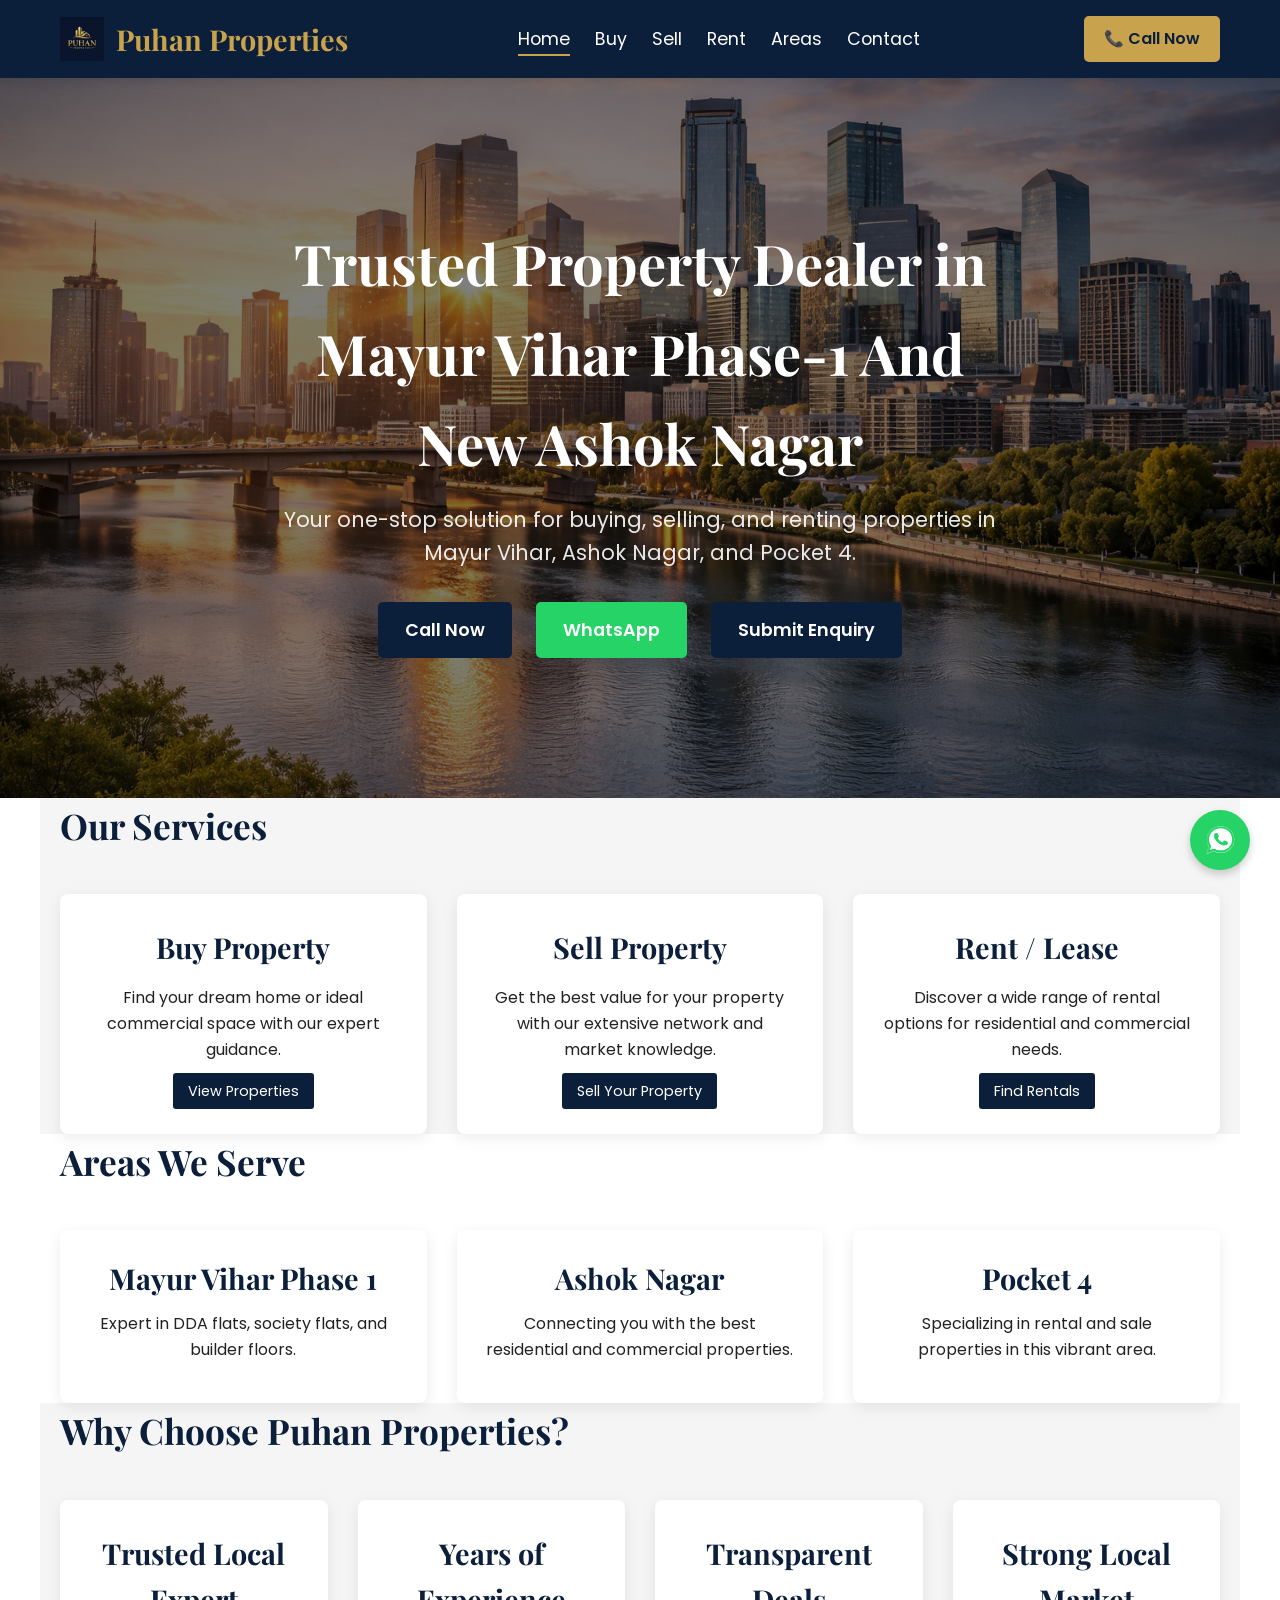
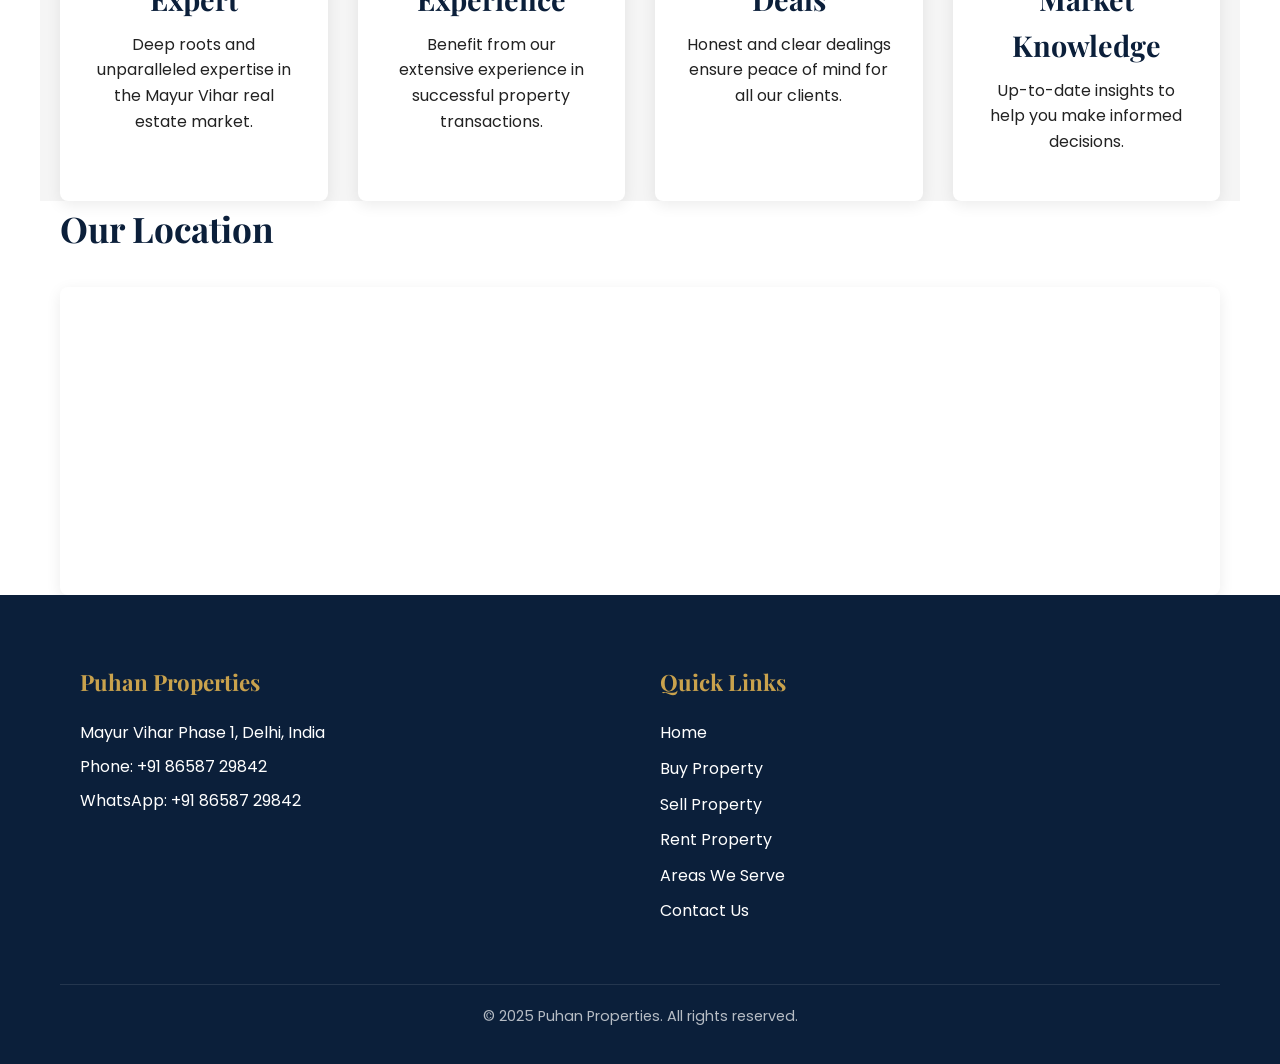
<file: index.html>
<!DOCTYPE html>
<html lang="en">
<head>
    <meta charset="UTF-8">
    <meta name="viewport" content="width=device-width, initial-scale=1.0">
    <title>Puhan Properties | Trusted Property Dealer in Mayur Vihar Phase 1</title>
    <meta name="description" content="Puhan Properties - Trusted property dealer in Mayur Vihar Phase 1, Delhi. Buy, sell, or rent flats and properties in Mayur Vihar, Ashok Nagar, and Pocket 4.">
    <meta name="keywords" content="property dealer in Mayur Vihar Phase 1, real estate broker Mayur Vihar, flats for sale in Mayur Vihar, flats for rent in Mayur Vihar, property dealer in New Ashok nagar, flats for sale in new ashok nagar, flats for rent in new ashok nagar">
    <link rel="stylesheet" href="css/style.css">
    <link href="https://fonts.googleapis.com/css2?family=Playfair+Display:wght@400;700&family=Poppins:wght@300;400;600&display=swap" rel="stylesheet">
</head>
<body>
    <header>
        <div class="container">
            <div class="logo">
                <img src="images/logo.png" alt="Puhan Properties logo" class="site-logo">
                Puhan Properties
            </div>
            <nav>
                <ul>
                    <li><a href="index.html">Home</a></li>
                    <li><a href="buy.html">Buy</a></li>
                    <li><a href="sell.html">Sell</a></li>
                    <li><a href="rent.html">Rent</a></li>
                    <li><a href="areas.html">Areas</a></li>
                    <li><a href="contact.html">Contact</a></li>
                </ul>
            </nav>
            <a href="tel:+918658729842" class="call-button">📞 Call Now</a>
        </div>
    </header>

    <main>
        <section id="hero">
            <div class="hero-content">
                <h1>Trusted Property Dealer in Mayur Vihar Phase-1 And New Ashok Nagar</h1>
                <p>Your one-stop solution for buying, selling, and renting properties in Mayur Vihar, Ashok Nagar, and Pocket 4.</p>
                <div class="hero-cta">
                    <a href="tel:+918658729842" class="btn primary">Call Now</a>
                    <a href="https://wa.me/918658729842?text=Hello%20Puhan%20Properties%2C%20I%20would%20like%20to%20enquire%20about%20a%20property." target="_blank" class="btn whatsapp">WhatsApp</a>
                    <a href="contact.html" class="btn primary">Submit Enquiry</a>
                </div>
            </div>
        </section>

        <section id="services" class="container">
            <h2>Our Services</h2>
            <div class="service-cards">
                <div class="card">
                    <h3>Buy Property</h3>
                    <p>Find your dream home or ideal commercial space with our expert guidance.</p>
                    <a href="buy.html" class="btn-small">View Properties</a>
                </div>
                <div class="card">
                    <h3>Sell Property</h3>
                    <p>Get the best value for your property with our extensive network and market knowledge.</p>
                    <a href="sell.html" class="btn-small">Sell Your Property</a>
                </div>
                <div class="card">
                    <h3>Rent / Lease</h3>
                    <p>Discover a wide range of rental options for residential and commercial needs.</p>
                    <a href="rent.html" class="btn-small">Find Rentals</a>
                </div>
            </div>
        </section>

        <section id="areas-served" class="container">
            <h2>Areas We Serve</h2>
            <div class="area-cards">
                <div class="card">
                    <h3>Mayur Vihar Phase 1</h3>
                    <p>Expert in DDA flats, society flats, and builder floors.</p>
                </div>
                <div class="card">
                    <h3>Ashok Nagar</h3>
                    <p>Connecting you with the best residential and commercial properties.</p>
                </div>
                <div class="card">
                    <h3>Pocket 4</h3>
                    <p>Specializing in rental and sale properties in this vibrant area.</p>
                </div>
            </div>
        </section>

        <section id="why-choose-us" class="container">
            <h2>Why Choose Puhan Properties?</h2>
            <div class="features-grid">
                <div class="feature-item">
                    <h3>Trusted Local Expert</h3>
                    <p>Deep roots and unparalleled expertise in the Mayur Vihar real estate market.</p>
                </div>
                <div class="feature-item">
                    <h3>Years of Experience</h3>
                    <p>Benefit from our extensive experience in successful property transactions.</p>
                </div>
                <div class="feature-item">
                    <h3>Transparent Deals</h3>
                    <p>Honest and clear dealings ensure peace of mind for all our clients.</p>
                </div>
                <div class="feature-item">
                    <h3>Strong Local Market Knowledge</h3>
                    <p>Up-to-date insights to help you make informed decisions.</p>
                </div>
            </div>
        </section>

        <section id="contact-map" class="container">
            <h2>Our Location</h2>
            <div class="map-container">
                <iframe src="https://www.google.com/maps/embed?pb=!1m18!1m12!1m3!1d3502.585721734994!2d77.291771914948!3d28.61280058242491!2m3!1f0!2f0!3f0!3m2!1i1024!2i768!4f13.1!3m3!1m2!1s0x390ce516e8e811c7%3A0x89e08b1a37c4d528!2sMayur%20Vihar%20Phase%201%2C%20New%20Delhi%2C%20Delhi!5e0!3m2!1sen!2sin!4v1678987654321!5m2!1sen!2sin" width="100%" height="450" style="border:0;" allowfullscreen="" loading="lazy"></iframe>
            </div>
        </section>
    </main>

    <footer>
        <div class="container">
            <div class="footer-content">
                <div class="footer-contact">
                    <h3>Puhan Properties</h3>
                    <p>Mayur Vihar Phase 1, Delhi, India</p>
                    <p>Phone: <a href="tel:+918658729842">+91 86587 29842</a></p>
                    <p>WhatsApp: <a href="https://wa.me/918658729842?text=Hello%20Puhan%20Properties%2C%20I%20would%20like%20to%20enquire%20about%20a%20property." target="_blank">+91 86587 29842</a></p>
                </div>
                <div class="footer-nav">
                    <h3>Quick Links</h3>
                    <ul>
                        <li><a href="index.html">Home</a></li>
                        <li><a href="buy.html">Buy Property</a></li>
                        <li><a href="sell.html">Sell Property</a></li>
                        <li><a href="rent.html">Rent Property</a></li>
                        <li><a href="areas.html">Areas We Serve</a></li>
                        <li><a href="contact.html">Contact Us</a></li>
                    </ul>
                </div>
            </div>
            <div class="footer-bottom">
                <p>&copy; 2025 Puhan Properties. All rights reserved.</p>
            </div>
        </div>
    </footer>

    <a href="https://wa.me/918658729842?text=Hello%20Puhan%20Properties%2C%20I%20would%20like%20to%20enquire%20about%20a%20property." class="whatsapp-float" target="_blank">
        <img src="images/whatsapp-icon.png" alt="WhatsApp">
    </a>

    <script src="js/main.js"></script>
</body>
</html>
</file>
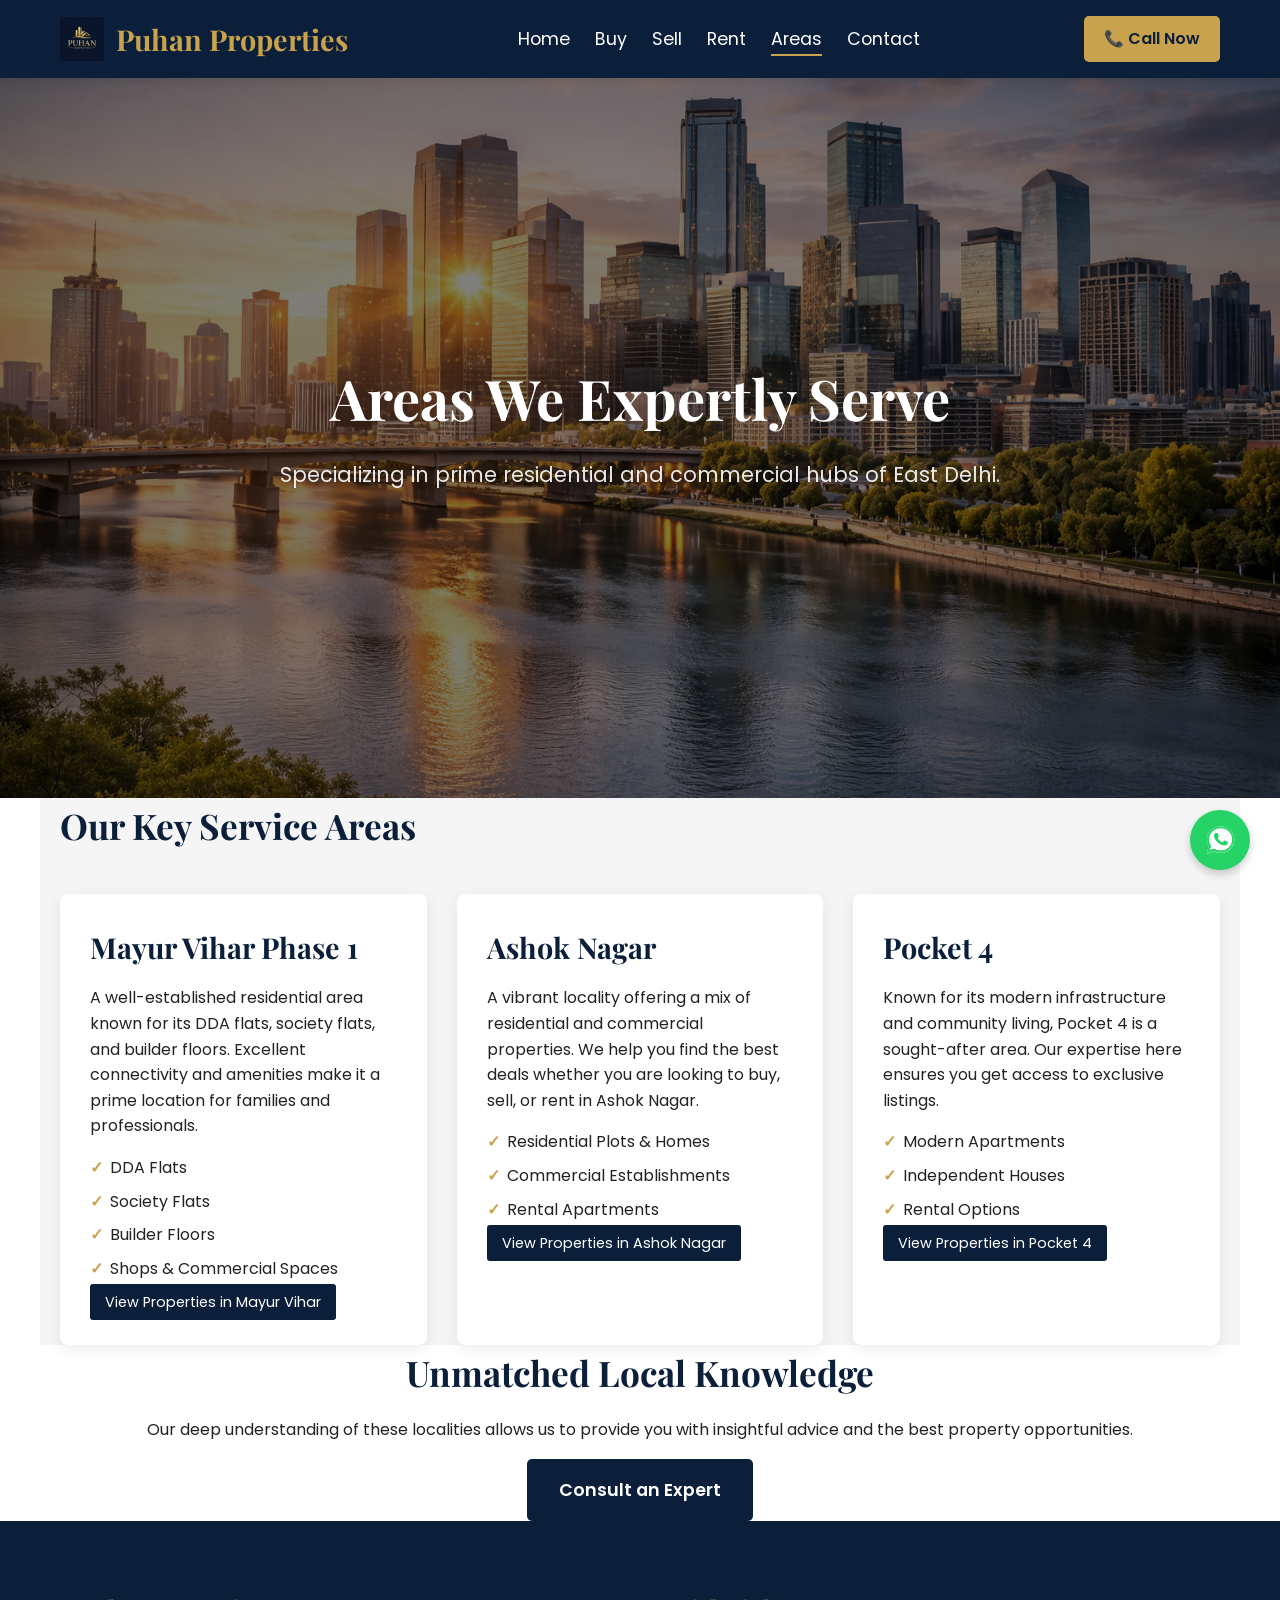
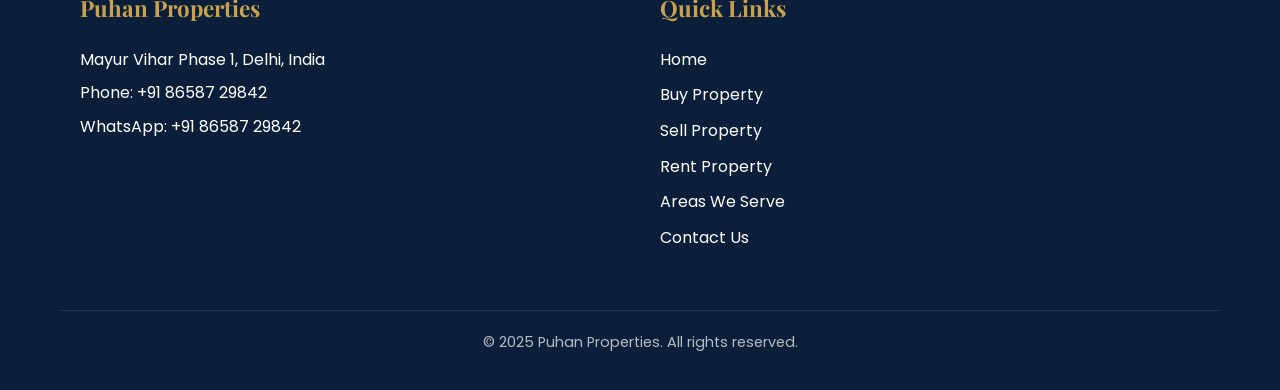
<file: areas.html>
<!DOCTYPE html>
<html lang="en">
<head>
    <meta charset="UTF-8">
    <meta name="viewport" content="width=device-width, initial-scale=1.0">
    <title>Areas We Serve | Puhan Properties</title>
    <meta name="description" content="Puhan Properties specializes in real estate services in Mayur Vihar Phase 1, Ashok Nagar, and Pocket 4, Delhi. Learn more about our expertise in these areas.">
    <meta name="keywords" content="property dealer Mayur Vihar Phase 1, real estate Ashok Nagar, property broker Pocket 4, flats in Mayur Vihar, DDA flats Mayur Vihar, society flats Mayur Vihar, builder floors Mayur Vihar">
    <link rel="stylesheet" href="css/style.css">
    <link href="https://fonts.googleapis.com/css2?family=Playfair+Display:wght@400;700&family=Poppins:wght@300;400;600&display=swap" rel="stylesheet">
</head>
<body>
    <header>
        <div class="container">
            <div class="logo">
                <img src="images/logo.png" alt="Puhan Properties logo" class="site-logo">
                Puhan Properties
            </div>
            <nav>
                <ul>
                    <li><a href="index.html">Home</a></li>
                    <li><a href="buy.html">Buy</a></li>
                    <li><a href="sell.html">Sell</a></li>
                    <li><a href="rent.html">Rent</a></li>
                    <li><a href="areas.html">Areas</a></li>
                    <li><a href="contact.html">Contact</a></li>
                </ul>
            </nav>
            <a href="tel:+918658729842" class="call-button">📞 Call Now</a>
        </div>
    </header>

    <main>
        <section id="page-hero" class="areas-hero">
            <div class="page-hero-content">
                <h1>Areas We Expertly Serve</h1>
                <p>Specializing in prime residential and commercial hubs of East Delhi.</p>
            </div>
        </section>

        <section id="served-locations" class="container">
            <h2>Our Key Service Areas</h2>
            <div class="area-details-grid">
                <div class="area-card">
                    <h3>Mayur Vihar Phase 1</h3>
                    <p>A well-established residential area known for its DDA flats, society flats, and builder floors. Excellent connectivity and amenities make it a prime location for families and professionals.</p>
                    <ul>
                        <li>DDA Flats</li>
                        <li>Society Flats</li>
                        <li>Builder Floors</li>
                        <li>Shops & Commercial Spaces</li>
                    </ul>
                    <a href="buy.html" class="btn-small">View Properties in Mayur Vihar</a>
                </div>
                <div class="area-card">
                    <h3>Ashok Nagar</h3>
                    <p>A vibrant locality offering a mix of residential and commercial properties. We help you find the best deals whether you are looking to buy, sell, or rent in Ashok Nagar.</p>
                    <ul>
                        <li>Residential Plots & Homes</li>
                        <li>Commercial Establishments</li>
                        <li>Rental Apartments</li>
                    </ul>
                    <a href="buy.html" class="btn-small">View Properties in Ashok Nagar</a>
                </div>
                <div class="area-card">
                    <h3>Pocket 4</h3>
                    <p>Known for its modern infrastructure and community living, Pocket 4 is a sought-after area. Our expertise here ensures you get access to exclusive listings.</p>
                    <ul>
                        <li>Modern Apartments</li>
                        <li>Independent Houses</li>
                        <li>Rental Options</li>
                    </ul>
                    <a href="buy.html" class="btn-small">View Properties in Pocket 4</a>
                </div>
            </div>
        </section>

        <section id="local-expertise" class="container text-center">
            <h2>Unmatched Local Knowledge</h2>
            <p>Our deep understanding of these localities allows us to provide you with insightful advice and the best property opportunities.</p>
            <a href="contact.html" class="btn primary large">Consult an Expert</a>
        </section>
    </main>

    <footer>
        <div class="container">
            <div class="footer-content">
                <div class="footer-contact">
                    <h3>Puhan Properties</h3>
                    <p>Mayur Vihar Phase 1, Delhi, India</p>
                    <p>Phone: <a href="tel:+918658729842">+91 86587 29842</a></p>
                    <p>WhatsApp: <a href="https://wa.me/918658729842?text=Hello%20Puhan%20Properties%2C%20I%20would%20like%20to%20enquire%20about%20a%20property." target="_blank">+91 86587 29842</a></p>
                </div>
                <div class="footer-nav">
                    <h3>Quick Links</h3>
                    <ul>
                        <li><a href="index.html">Home</a></li>
                        <li><a href="buy.html">Buy Property</a></li>
                        <li><a href="sell.html">Sell Property</a></li>
                        <li><a href="rent.html">Rent Property</a></li>
                        <li><a href="areas.html">Areas We Serve</a></li>
                        <li><a href="contact.html">Contact Us</a></li>
                    </ul>
                </div>
            </div>
            <div class="footer-bottom">
                <p>&copy; 2025 Puhan Properties. All rights reserved.</p>
            </div>
        </div>
    </footer>

    <a href="https://wa.me/918658729842?text=Hello%20Puhan%20Properties%2C%20I%20would%20like%20to%20enquire%20about%20a%20property." class="whatsapp-float" target="_blank">
        <img src="images/whatsapp-icon.png" alt="WhatsApp">
    </a>

    <script src="js/main.js"></script>
</body>
</html>
</file>
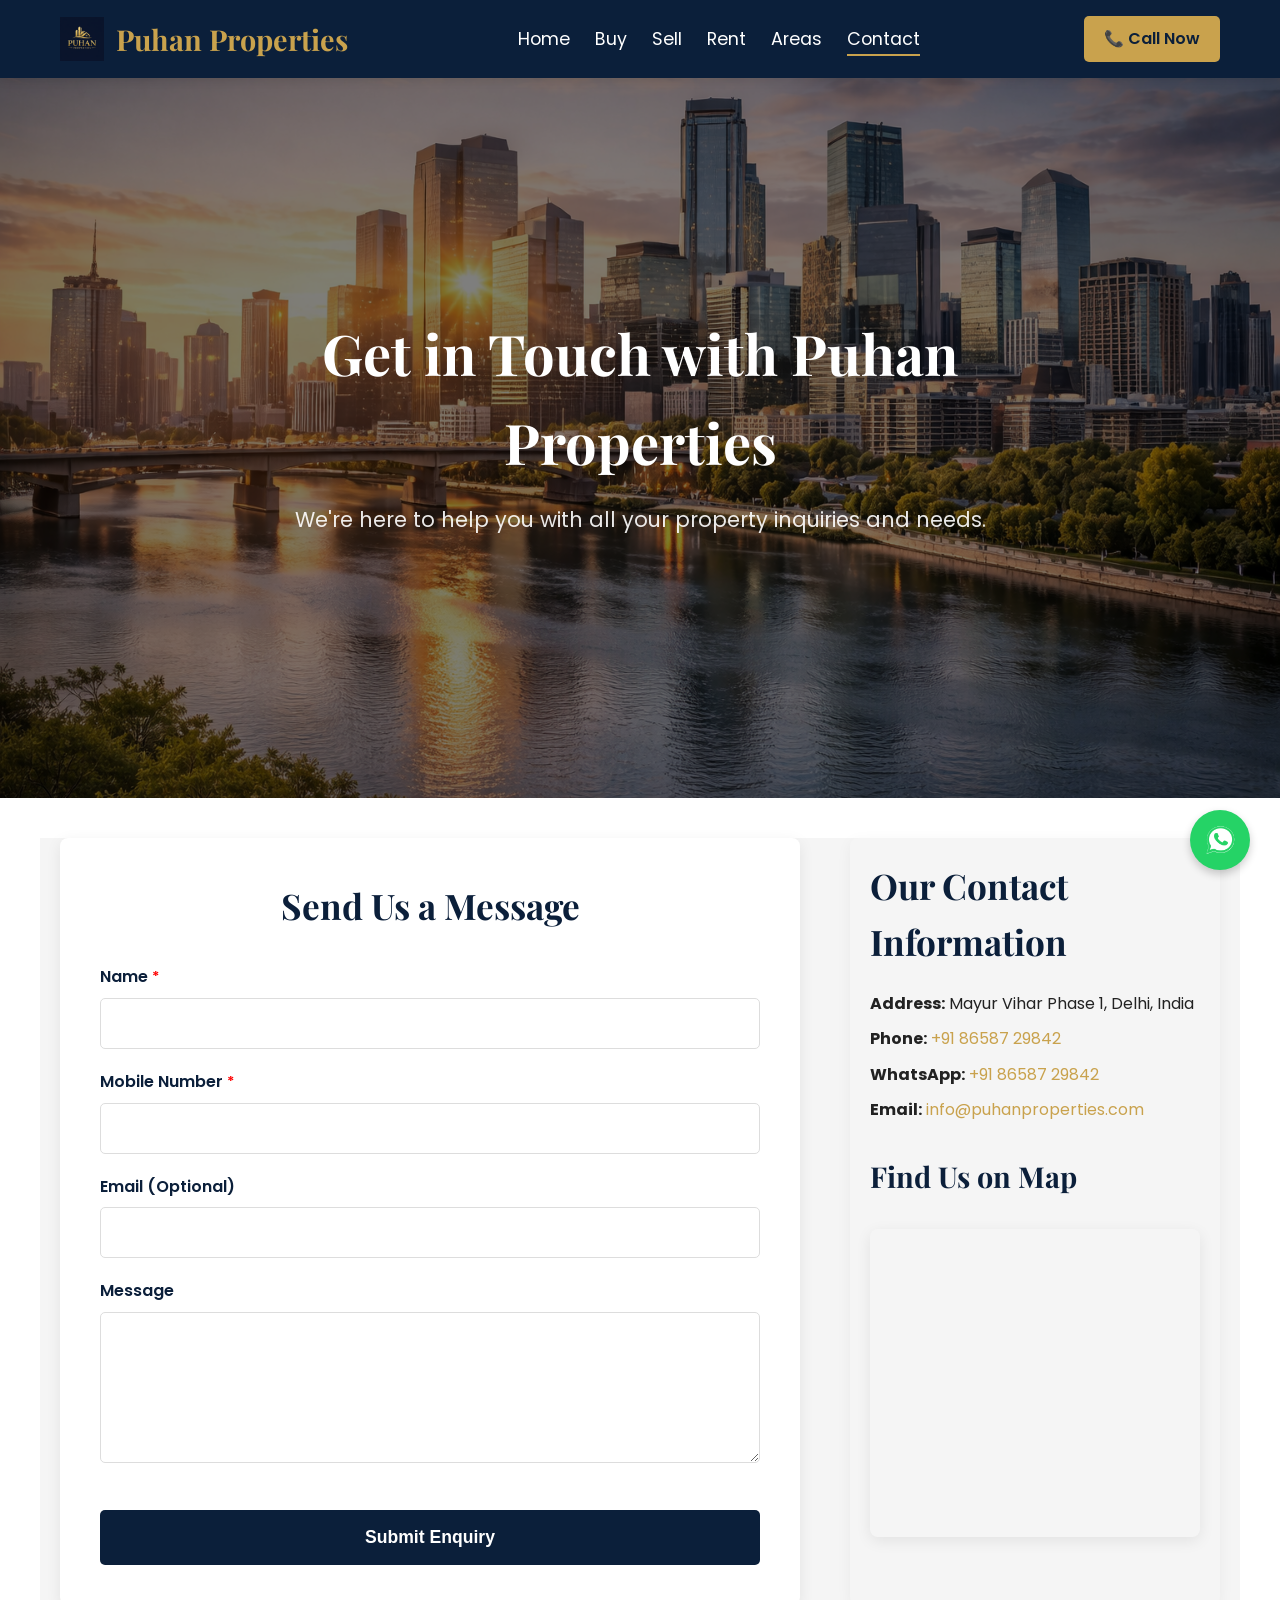
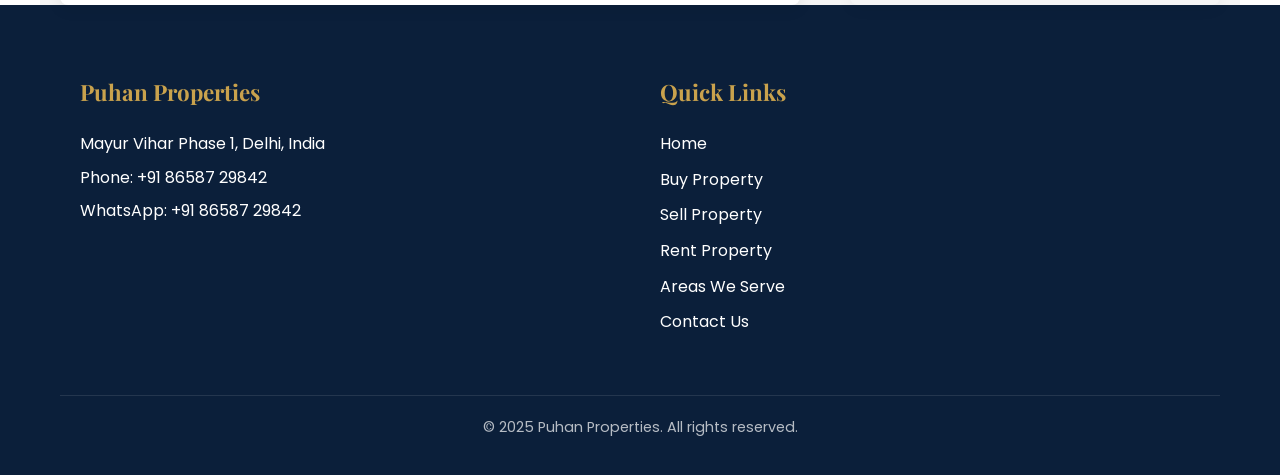
<file: contact.html>
<!DOCTYPE html>
<html lang="en">
<head>
    <meta charset="UTF-8">
    <meta name="viewport" content="width=device-width, initial-scale=1.0">
    <title>Contact Us | Puhan Properties</title>
    <meta name="description" content="Contact Puhan Properties for all your real estate needs. Get in touch to buy, sell, or rent properties in Mayur Vihar Phase 1, Ashok Nagar, and Pocket 4, Delhi.">
    <meta name="keywords" content="contact property dealer Mayur Vihar, real estate agent Delhi, Puhan Properties contact, property inquiry, buy flat Delhi, sell house Delhi, rent property Delhi">
    <link rel="stylesheet" href="css/style.css">
    <link href="https://fonts.googleapis.com/css2?family=Playfair+Display:wght@400;700&family=Poppins:wght@300;400;600&display=swap" rel="stylesheet">
</head>
<body>
    <header>
        <div class="container">
            <div class="logo">
                <img src="images/logo.png" alt="Puhan Properties logo" class="site-logo">
                Puhan Properties
            </div>
            <nav>
                <ul>
                    <li><a href="index.html">Home</a></li>
                    <li><a href="buy.html">Buy</a></li>
                    <li><a href="sell.html">Sell</a></li>
                    <li><a href="rent.html">Rent</a></li>
                    <li><a href="areas.html">Areas</a></li>
                    <li><a href="contact.html">Contact</a></li>
                </ul>
            </nav>
            <a href="tel:+918658729842" class="call-button">📞 Call Now</a>
        </div>
    </header>

    <main>
        <section id="page-hero" class="contact-hero">
            <div class="page-hero-content">
                <h1>Get in Touch with Puhan Properties</h1>
                <p>We're here to help you with all your property inquiries and needs.</p>
            </div>
        </section>

        <section id="contact-details" class="container">
            <div class="contact-grid">
                <div class="contact-form-container">
                    <h2>Send Us a Message</h2>
                    <form id="contactForm">
                        <div class="form-group">
                            <label for="name">Name <span class="required">*</span></label>
                            <input type="text" id="name" name="name" required>
                        </div>
                        <div class="form-group">
                            <label for="mobile">Mobile Number <span class="required">*</span></label>
                            <input type="tel" id="mobile" name="mobile" required>
                        </div>
                        <div class="form-group">
                            <label for="email">Email (Optional)</label>
                            <input type="email" id="email" name="email">
                        </div>
                        <div class="form-group">
                            <label for="message">Message</label>
                            <textarea id="message" name="message" rows="5"></textarea>
                        </div>
                        <button type="submit" class="btn primary">Submit Enquiry</button>
                    </form>
                    <p id="formMessage" class="hidden"></p>
                </div>
                <div class="contact-info">
                    <h2>Our Contact Information</h2>
                    <p><strong>Address:</strong> Mayur Vihar Phase 1, Delhi, India</p>
                    <p><strong>Phone:</strong> <a href="tel:+918658729842">+91 86587 29842</a></p>
                    <p><strong>WhatsApp:</strong> <a href="https://wa.me/918658729842?text=Hello%20Puhan%20Properties%2C%20I%20would%20like%20to%20enquire%20about%20a%20property." target="_blank">+91 86587 29842</a></p>
                    <p><strong>Email:</strong> <a href="mailto:info@puhanproperties.com">info@puhanproperties.com</a></p>
                    
                    <h3 style="margin-top: 30px;">Find Us on Map</h3>
                    <div class="map-container">
                        <iframe src="https://www.google.com/maps/embed?pb=!1m18!1m12!1m3!1d3502.585721734994!2d77.291771914948!3d28.61280058242491!2m3!1f0!2f0!3f0!3m2!1i1024!2i768!4f13.1!3m3!1m2!1s0x390ce516e8e811c7%3A0x89e08b1a37c4d528!2sMayur%20Vihar%20Phase%201%2C%20New%20Delhi%2C%20Delhi!5e0!3m2!1sen!2sin!4v1678987654321!5m2!1sen!2sin" width="100%" height="300" style="border:0;" allowfullscreen="" loading="lazy"></iframe>
                    </div>
                </div>
            </div>
        </section>
    </main>

    <footer>
        <div class="container">
            <div class="footer-content">
                <div class="footer-contact">
                    <h3>Puhan Properties</h3>
                    <p>Mayur Vihar Phase 1, Delhi, India</p>
                    <p>Phone: <a href="tel:+918658729842">+91 86587 29842</a></p>
                    <p>WhatsApp: <a href="https://wa.me/918658729842?text=Hello%20Puhan%20Properties%2C%20I%20would%20like%20to%20enquire%20about%20a%20property." target="_blank">+91 86587 29842</a></p>
                </div>
                <div class="footer-nav">
                    <h3>Quick Links</h3>
                    <ul>
                        <li><a href="index.html">Home</a></li>
                        <li><a href="buy.html">Buy Property</a></li>
                        <li><a href="sell.html">Sell Property</a></li>
                        <li><a href="rent.html">Rent Property</a></li>
                        <li><a href="areas.html">Areas We Serve</a></li>
                        <li><a href="contact.html">Contact Us</a></li>
                    </ul>
                </div>
            </div>
            <div class="footer-bottom">
                <p>&copy; 2025 Puhan Properties. All rights reserved.</p>
            </div>
        </div>
    </footer>

    <a href="https://wa.me/918658729842?text=Hello%20Puhan%20Properties%2C%20I%20would%20like%20to%20enquire%20about%20a%20property." class="whatsapp-float" target="_blank">
        <img src="images/whatsapp-icon.png" alt="WhatsApp">
    </a>

    <script src="js/main.js"></script>
</body>
</html>
</file>
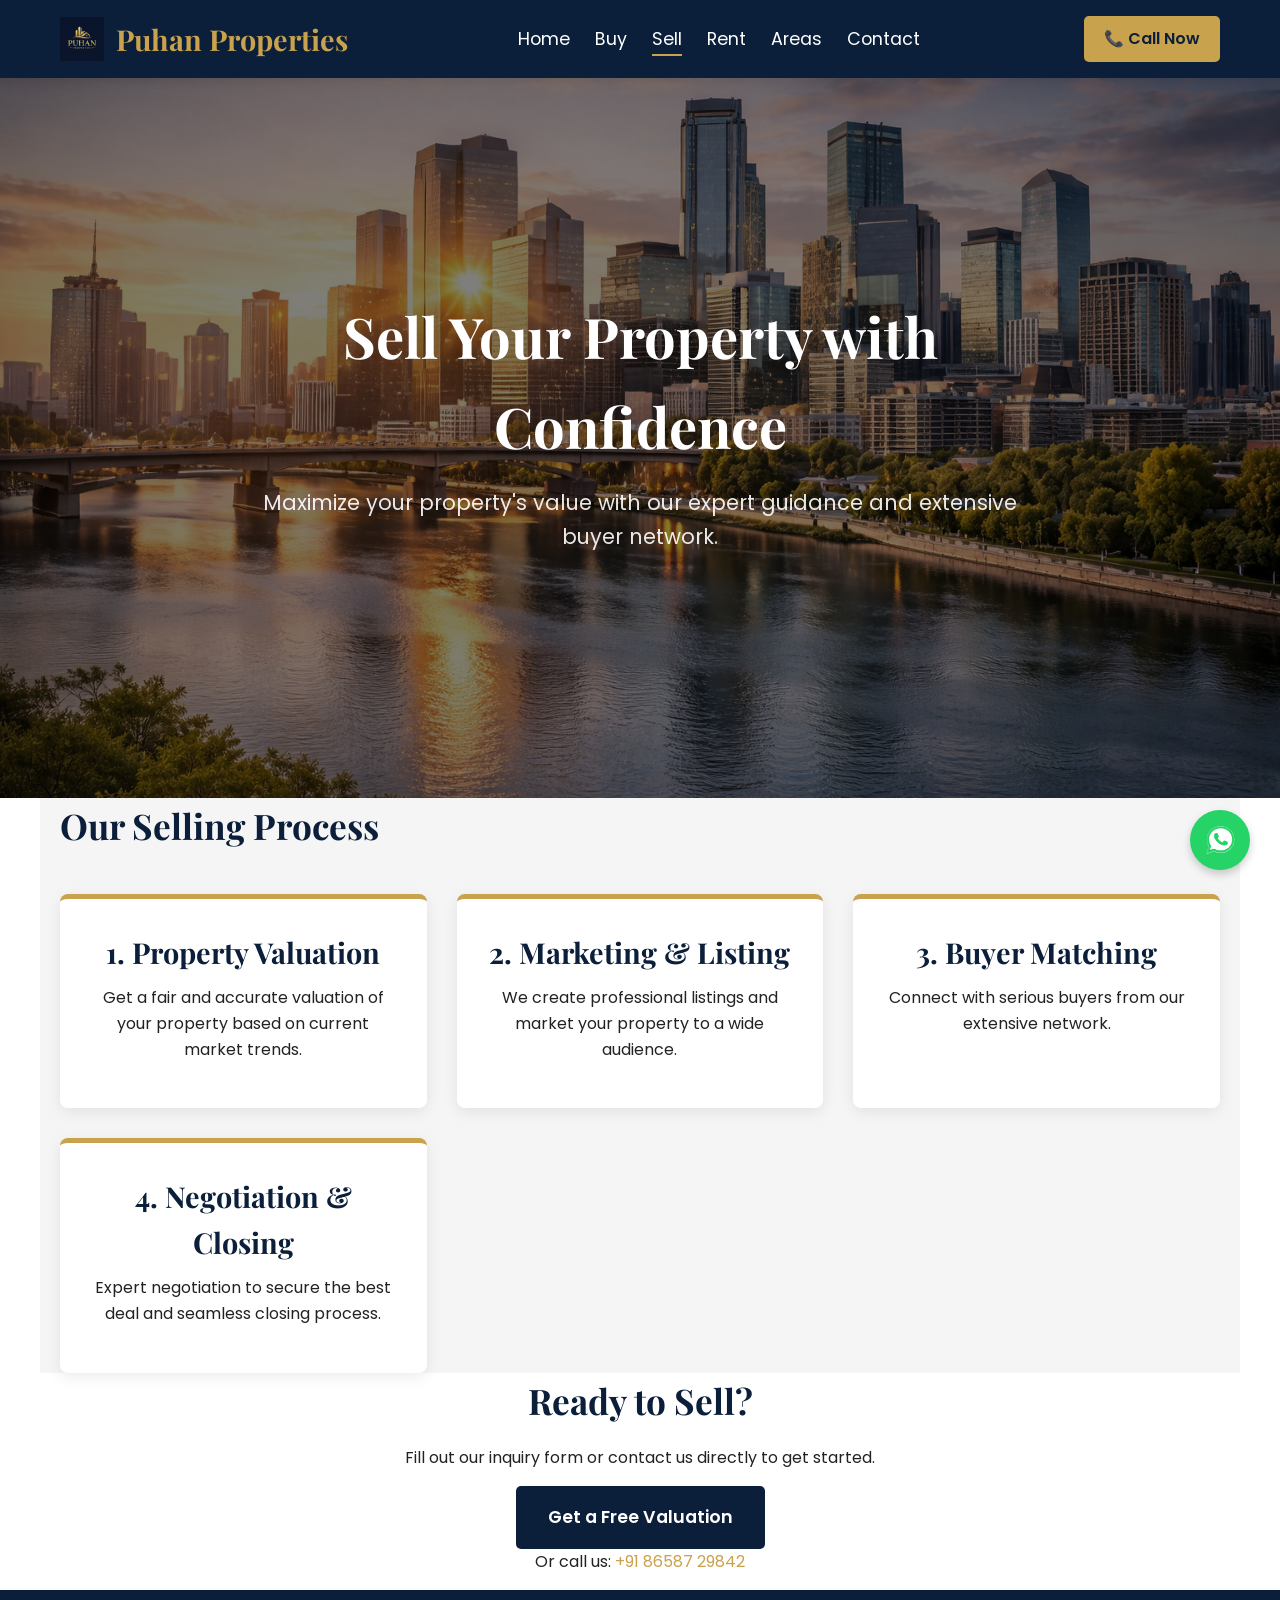
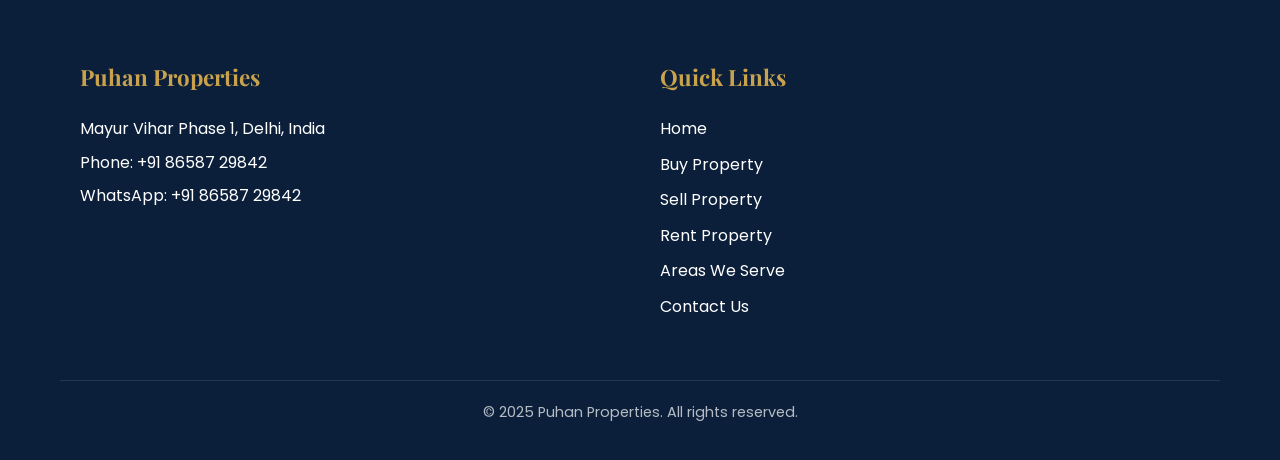
<file: sell.html>
<!DOCTYPE html>
<html lang="en">
<head>
    <meta charset="UTF-8">
    <meta name="viewport" content="width=device-width, initial-scale=1.0">
    <title>Sell Property | Puhan Properties</title>
    <meta name="description" content="Sell your property with Puhan Properties. Get the best market value for your flat, house, or commercial space in Mayur Vihar Phase 1, Ashok Nagar, and Pocket 4.">
    <meta name="keywords" content="sell property Mayur Vihar, property dealer to sell flat, best real estate agent Mayur Vihar, sell house Delhi, sell commercial property Mayur Vihar, property valuation Mayur Vihar">
    <link rel="stylesheet" href="css/style.css">
    <link href="https://fonts.googleapis.com/css2?family=Playfair+Display:wght@400;700&family=Poppins:wght@300;400;600&display=swap" rel="stylesheet">
</head>
<body>
    <header>
        <div class="container">
            <div class="logo">
                <img src="images/logo.png" alt="Puhan Properties logo" class="site-logo">
                Puhan Properties
            </div>
            <nav>
                <ul>
                    <li><a href="index.html">Home</a></li>
                    <li><a href="buy.html">Buy</a></li>
                    <li><a href="sell.html">Sell</a></li>
                    <li><a href="rent.html">Rent</a></li>
                    <li><a href="areas.html">Areas</a></li>
                    <li><a href="contact.html">Contact</a></li>
                </ul>
            </nav>
            <a href="tel:+918658729842" class="call-button">📞 Call Now</a>
        </div>
    </header>

    <main>
        <section id="page-hero" class="sell-hero">
            <div class="page-hero-content">
                <h1>Sell Your Property with Confidence</h1>
                <p>Maximize your property's value with our expert guidance and extensive buyer network.</p>
            </div>
        </section>

        <section id="sell-process" class="container">
            <h2>Our Selling Process</h2>
            <div class="process-steps">
                <div class="step-card">
                    <h3>1. Property Valuation</h3>
                    <p>Get a fair and accurate valuation of your property based on current market trends.</p>
                </div>
                <div class="step-card">
                    <h3>2. Marketing & Listing</h3>
                    <p>We create professional listings and market your property to a wide audience.</p>
                </div>
                <div class="step-card">
                    <h3>3. Buyer Matching</h3>
                    <p>Connect with serious buyers from our extensive network.</p>
                </div>
                <div class="step-card">
                    <h3>4. Negotiation & Closing</h3>
                    <p>Expert negotiation to secure the best deal and seamless closing process.</p>
                </div>
            </div>
        </section>

        <section id="sell-cta" class="container text-center">
            <h2>Ready to Sell?</h2>
            <p>Fill out our inquiry form or contact us directly to get started.</p>
            <a href="contact.html" class="btn primary large">Get a Free Valuation</a>
            <p>Or call us: <a href="tel:+918658729842">+91 86587 29842</a></p>
        </section>
    </main>

    <footer>
        <div class="container">
            <div class="footer-content">
                <div class="footer-contact">
                    <h3>Puhan Properties</h3>
                    <p>Mayur Vihar Phase 1, Delhi, India</p>
                    <p>Phone: <a href="tel:+918658729842">+91 86587 29842</a></p>
                    <p>WhatsApp: <a href="https://wa.me/918658729842?text=Hello%20Puhan%20Properties%2C%20I%20would%20like%20to%20enquire%20about%20a%20property." target="_blank">+91 86587 29842</a></p>
                </div>
                <div class="footer-nav">
                    <h3>Quick Links</h3>
                    <ul>
                        <li><a href="index.html">Home</a></li>
                        <li><a href="buy.html">Buy Property</a></li>
                        <li><a href="sell.html">Sell Property</a></li>
                        <li><a href="rent.html">Rent Property</a></li>
                        <li><a href="areas.html">Areas We Serve</a></li>
                        <li><a href="contact.html">Contact Us</a></li>
                    </ul>
                </div>
            </div>
            <div class="footer-bottom">
                <p>&copy; 2025 Puhan Properties. All rights reserved.</p>
            </div>
        </div>
    </footer>

    <a href="https://wa.me/918658729842?text=Hello%20Puhan%20Properties%2C%20I%20would%20like%20to%20enquire%20about%20a%20property." class="whatsapp-float" target="_blank">
        <img src="images/whatsapp-icon.png" alt="WhatsApp">
    </a>

    <script src="js/main.js"></script>
</body>
</html>
</file>
<file: css/style.css>
/* General Body & Typography */
:root {
    --primary-color: #0B1F3A; /* Deep Navy Blue */
    --secondary-color: #F5F5F5; /* Off-White / Light Grey */
    --accent-color: #C9A24D; /* Gold / Champagne */
    --text-dark: #222222; /* Dark Grey / Black */
}

* {
    margin: 0;
    padding: 0;
    box-sizing: border-box;
}

body {
    font-family: 'Poppins', sans-serif;
    line-height: 1.6;
    color: var(--text-dark);
    background-color: #fff;
}

h1, h2, h3, h4, h5, h6 {
    font-family: 'Playfair Display', serif;
    color: var(--primary-color);
    margin-bottom: 1rem;
}

h1 { font-size: 2.8rem; }
h2 { font-size: 2.2rem; }
h3 { font-size: 1.8rem; }

p {
    margin-bottom: 1rem;
}

a {
    color: var(--accent-color);
    text-decoration: none;
    transition: color 0.3s ease;
}

a:hover {
    color: var(--primary-color);
}

.container {
    max-width: 1200px;
    margin: 0 auto;
    padding: 0 20px;
}

/* Buttons */
.btn {
    display: inline-block;
    padding: 12px 25px;
    border-radius: 5px;
    font-weight: 600;
    text-align: center;
    transition: background-color 0.3s ease, color 0.3s ease, border-color 0.3s ease;
    cursor: pointer;
    border: 2px solid transparent;
}

.btn.primary {
    background-color: var(--primary-color);
    color: #fff;
}

.btn.primary:hover {
    background-color: #081628;
}

.btn.secondary {
    background-color: var(--accent-color);
    color: var(--primary-color);
}

.btn.secondary:hover {
    background-color: #b38b3a;
}

/* WhatsApp styled button (matches WhatsApp brand color) */
.btn.whatsapp {
    background-color: #25D366; /* WhatsApp green */
    color: #fff;
    border-color: #25D366;
}

.btn.whatsapp:hover {
    background-color: #1ebe57; /* slightly darker on hover */
}

.btn-small {
    padding: 8px 15px;
    font-size: 0.9rem;
    border-radius: 3px;
    background-color: var(--primary-color);
    color: #fff;
    border: none;
}

.btn-small:hover {
    background-color: #081628;
}

.btn.large {
    padding: 15px 30px;
    font-size: 1.1rem;
}

/* Header */
header {
    background-color: var(--primary-color);
    color: #fff;
    padding: 1rem 0;
    box-shadow: 0 2px 10px rgba(0, 0, 0, 0.1);
    position: sticky;
    top: 0;
    z-index: 1000;
}

header .container {
    display: flex;
    justify-content: space-between;
    align-items: center;
    flex-wrap: wrap; /* Allow wrapping on smaller screens */
}

header .logo {
    display: flex;
    align-items: center;
    gap: 12px;
    font-family: 'Playfair Display', serif;
    font-size: 1.8rem;
    font-weight: 700;
    color: var(--accent-color);
}

/* Logo image sizing */
.logo .site-logo {
    height: 44px;
    width: auto;
    display: inline-block;
}

@media (max-width: 768px) {
    .logo .site-logo {
        height: 36px;
    }
}

header nav ul {
    list-style: none;
    display: flex;
}

header nav ul li {
    margin-left: 25px;
}

header nav ul li a {
    color: #fff;
    font-weight: 400;
    font-size: 1.1rem;
    padding: 5px 0;
    position: relative;
}

header nav ul li a:hover {
    color: var(--accent-color);
}

header nav ul li a::after {
    content: '';
    position: absolute;
    left: 0;
    bottom: 0;
    width: 0;
    height: 2px;
    background-color: var(--accent-color);
    transition: width 0.3s ease;
}

header nav ul li a:hover::after,
header nav ul li a.active::after {
    width: 100%;
}

.call-button {
    background-color: var(--accent-color);
    color: var(--primary-color);
    padding: 10px 20px;
    border-radius: 5px;
    font-weight: 600;
    margin-left: 20px;
}

.call-button:hover {
    background-color: #b38b3a;
    color: var(--primary-color);
}

/* Hero Section */
#hero, #page-hero {
    height: 80vh;
    background: url('../images/hero.jpg') no-repeat center center/cover;
    display: flex;
    align-items: center;
    justify-content: center;
    text-align: center;
    color: #fff;
    position: relative;
}

#hero::before, #page-hero::before {
    content: '';
    position: absolute;
    top: 0;
    left: 0;
    width: 100%;
    height: 100%;
    background-color: rgba(0, 0, 0, 0.5); /* Dark overlay */
}

.hero-content, .page-hero-content {
    position: relative;
    z-index: 1;
    max-width: 800px;
    padding: 20px;
}

.hero-content h1, .page-hero-content h1 {
    font-size: 3.5rem;
    margin-bottom: 1rem;
    color: #fff;
}

.hero-content p, .page-hero-content p {
    font-size: 1.3rem;
    margin-bottom: 2rem;
    color: #fff;
    opacity: 0.9;
}

.hero-cta .btn {
    margin: 0 10px;
    font-size: 1.1rem;
}

/* Specific Page Hero Backgrounds */
.buy-hero { background-image: url('../images/buy-hero.jpg'); }
.sell-hero { background-image: url('../images/sell-hero.jpg'); }
.rent-hero { background-image: url('../images/rent-hero.jpg'); }
.areas-hero { background-image: url('../images/areas-hero.jpg'); }
.contact-hero { background-image: url('../images/contact-hero.jpg'); }


/* Section Styles */
section {
    padding: 60px 0;
}

section:nth-of-type(even) {
    background-color: var(--secondary-color); /* Light grey background for alternate sections */
}

/* Services Section */
#services .service-cards {
    display: grid;
    grid-template-columns: repeat(auto-fit, minmax(300px, 1fr));
    gap: 30px;
    margin-top: 40px;
}

.service-cards .card {
    background-color: #fff;
    border-radius: 8px;
    box-shadow: 0 4px 15px rgba(0, 0, 0, 0.08);
    padding: 30px;
    text-align: center;
    transition: transform 0.3s ease, box-shadow 0.3s ease;
}

.service-cards .card:hover {
    transform: translateY(-10px);
    box-shadow: 0 8px 25px rgba(0, 0, 0, 0.15);
}

.service-cards .card h3 {
    color: var(--primary-color);
    margin-bottom: 15px;
}

/* Areas Served Section (Homepage) */
#areas-served .area-cards {
    display: grid;
    grid-template-columns: repeat(auto-fit, minmax(280px, 1fr));
    gap: 30px;
    margin-top: 40px;
}

#areas-served .card {
    background-color: #fff;
    border-radius: 8px;
    box-shadow: 0 4px 15px rgba(0, 0, 0, 0.08);
    padding: 25px;
    text-align: center;
    transition: transform 0.3s ease, box-shadow 0.3s ease;
}

#areas-served .card:hover {
    transform: translateY(-5px);
    box-shadow: 0 6px 20px rgba(0, 0, 0, 0.12);
}

#areas-served .card h3 {
    color: var(--primary-color);
    margin-bottom: 10px;
}

/* Why Choose Us Section */
#why-choose-us .features-grid {
    display: grid;
    grid-template-columns: repeat(auto-fit, minmax(250px, 1fr));
    gap: 30px;
    margin-top: 40px;
    text-align: center;
}

.features-grid .feature-item {
    background-color: #fff;
    padding: 30px;
    border-radius: 8px;
    box-shadow: 0 4px 15px rgba(0, 0, 0, 0.08);
}

.features-grid .feature-item h3 {
    color: var(--primary-color);
    margin-bottom: 10px;
}

/* Listings Section (Buy, Rent pages) */
.listings-grid {
    display: grid;
    grid-template-columns: repeat(auto-fit, minmax(300px, 1fr));
    gap: 30px;
    margin-top: 40px;
}

.listing-card {
    background-color: #fff;
    border-radius: 8px;
    box-shadow: 0 4px 15px rgba(0, 0, 0, 0.08);
    overflow: hidden;
    transition: transform 0.3s ease, box-shadow 0.3s ease;
}

.listing-card:hover {
    transform: translateY(-10px);
    box-shadow: 0 8px 25px rgba(0, 0, 0, 0.15);
}

.listing-card img {
    width: 100%;
    height: 220px;
    object-fit: cover;
}

.listing-card h3 {
    padding: 15px 20px 0;
    margin-bottom: 5px;
    color: var(--primary-color);
}

.listing-card p {
    padding: 0 20px;
    margin-bottom: 10px;
    font-size: 0.95rem;
}

.listing-card .price {
    font-weight: 700;
    color: var(--accent-color);
    font-size: 1.2rem;
    padding: 0 20px 15px;
}

.listing-card .btn {
    display: block;
    width: calc(100% - 40px);
    margin: 0 20px 20px;
    background-color: var(--primary-color);
    color: #fff;
    border-radius: 5px;
    padding: 10px;
}

.listing-card .btn:hover {
    background-color: #081628;
}

/* Sell Process Section */
.process-steps {
    display: grid;
    grid-template-columns: repeat(auto-fit, minmax(280px, 1fr));
    gap: 30px;
    margin-top: 40px;
}

.step-card {
    background-color: #fff;
    border-radius: 8px;
    box-shadow: 0 4px 15px rgba(0, 0, 0, 0.08);
    padding: 30px;
    text-align: center;
    border-top: 5px solid var(--accent-color);
}

.step-card h3 {
    color: var(--primary-color);
    margin-bottom: 10px;
}

/* Areas We Serve (areas.html) */
.area-details-grid {
    display: grid;
    grid-template-columns: repeat(auto-fit, minmax(300px, 1fr));
    gap: 30px;
    margin-top: 40px;
}

.area-details-grid .area-card {
    background-color: #fff;
    border-radius: 8px;
    box-shadow: 0 4px 15px rgba(0, 0, 0, 0.08);
    padding: 30px;
}

.area-details-grid .area-card h3 {
    color: var(--primary-color);
    margin-bottom: 15px;
}

.area-details-grid .area-card ul {
    list-style: none;
    margin-top: 15px;
}

.area-details-grid .area-card ul li {
    margin-bottom: 8px;
    position: relative;
    padding-left: 20px;
}

.area-details-grid .area-card ul li::before {
    content: '✓';
    color: var(--accent-color);
    position: absolute;
    left: 0;
    font-weight: bold;
}

/* Contact Form */
.contact-grid {
    display: grid;
    grid-template-columns: 2fr 1fr; /* Form takes more space than info */
    gap: 50px;
    margin-top: 40px;
}

.contact-form-container {
    background-color: #fff;
    padding: 40px;
    border-radius: 8px;
    box-shadow: 0 4px 15px rgba(0, 0, 0, 0.08);
}

.contact-form-container h2 {
    text-align: center;
    margin-bottom: 30px;
}

.form-group {
    margin-bottom: 20px;
}

.form-group label {
    display: block;
    margin-bottom: 8px;
    font-weight: 600;
    color: var(--primary-color);
}

.form-group input[type="text"],
.form-group input[type="tel"],
.form-group input[type="email"],
.form-group textarea {
    width: 100%;
    padding: 12px;
    border: 1px solid #ddd;
    border-radius: 5px;
    font-family: 'Poppins', sans-serif;
    font-size: 1rem;
    transition: border-color 0.3s ease;
}

.form-group input:focus,
.form-group textarea:focus {
    border-color: var(--accent-color);
    outline: none;
}

.form-group textarea {
    resize: vertical;
}

.contact-form-container button {
    width: 100%;
    padding: 15px;
    font-size: 1.1rem;
    margin-top: 20px;
}

.required {
    color: red;
    font-size: 0.9em;
}

.contact-info {
    padding: 20px;
    background-color: var(--secondary-color);
    border-radius: 8px;
    box-shadow: 0 4px 15px rgba(0, 0, 0, 0.05);
}

.contact-info h2 {
    color: var(--primary-color);
    margin-bottom: 20px;
}

.contact-info p {
    margin-bottom: 10px;
}

.map-container {
    margin-top: 30px;
    border-radius: 8px;
    overflow: hidden;
    box-shadow: 0 4px 15px rgba(0, 0, 0, 0.08);
}

.map-container iframe {
    width: 100%;
    height: 300px;
    border: 0;
}

/* Footer */
footer {
    background-color: var(--primary-color);
    color: #fff;
    padding: 50px 0 20px;
    text-align: center;
}

footer .footer-content {
    display: flex;
    justify-content: space-around;
    align-items: flex-start;
    flex-wrap: wrap;
    margin-bottom: 30px;
    text-align: left;
}

footer .footer-contact,
footer .footer-nav {
    flex: 1;
    min-width: 250px;
    margin: 20px;
}

footer .footer-contact h3,
footer .footer-nav h3 {
    color: var(--accent-color);
    margin-bottom: 20px;
    font-size: 1.4rem;
}

footer .footer-contact p {
    font-size: 1rem;
    margin-bottom: 8px;
}

footer .footer-contact a {
    color: #fff;
}

footer .footer-contact a:hover {
    color: var(--accent-color);
}

footer .footer-nav ul {
    list-style: none;
}

footer .footer-nav ul li {
    margin-bottom: 10px;
}

footer .footer-nav ul li a {
    color: #fff;
    font-size: 1rem;
}

footer .footer-nav ul li a:hover {
    color: var(--accent-color);
}

.footer-bottom {
    border-top: 1px solid rgba(255, 255, 255, 0.1);
    padding-top: 20px;
    margin-top: 20px;
}

.footer-bottom p {
    font-size: 0.9rem;
    color: rgba(255, 255, 255, 0.7);
}

/* WhatsApp Floating Button */
.whatsapp-float {
    position: fixed;
    bottom: 30px;
    right: 30px;
    width: 60px;
    height: 60px;
    background-color: #25D366;
    color: #fff;
    border-radius: 50%;
    text-align: center;
    font-size: 30px;
    box-shadow: 0 4px 8px rgba(0, 0, 0, 0.2);
    z-index: 1000;
    display: flex;
    justify-content: center;
    align-items: center;
    transition: transform 0.3s ease;
}

.whatsapp-float:hover {
    transform: scale(1.1);
}

.whatsapp-float img {
    width: 35px;
    height: 35px;
    filter: brightness(0) invert(1); /* Makes the icon white */
}

/* Utilities */
.text-center {
    text-align: center;
}

.hidden {
    display: none;
}

/* Responsive Design */
@media (max-width: 992px) {
    header .container {
        flex-direction: column;
    }

    header nav ul {
        margin-top: 15px;
        flex-wrap: wrap;
        justify-content: center;
    }

    header nav ul li {
        margin: 0 10px 10px;
    }

    .call-button {
        margin-top: 15px;
        margin-left: 0;
    }

    .hero-content h1, .page-hero-content h1 {
        font-size: 2.8rem;
    }

    .hero-content p, .page-hero-content p {
        font-size: 1.1rem;
    }

    .hero-cta .btn {
        display: block;
        margin: 15px auto;
        width: 80%;
    }

    .contact-grid {
        grid-template-columns: 1fr; /* Stack columns on smaller screens */
        gap: 30px;
    }

    .footer-content {
        flex-direction: column;
        align-items: center;
    }

    footer .footer-contact,
    footer .footer-nav {
        text-align: center;
        margin: 15px 0;
    }
}

@media (max-width: 768px) {
    h1 { font-size: 2.5rem; }
    h2 { font-size: 2rem; }
    h3 { font-size: 1.6rem; }

    header .logo {
        font-size: 1.5rem;
    }

    header nav ul li {
        margin: 0 8px 8px;
    }

    .hero-content h1, .page-hero-content h1 {
        font-size: 2.2rem;
    }

    .hero-content p, .page-hero-content p {
        font-size: 1rem;
    }

    #services .service-cards,
    #areas-served .area-cards,
    #why-choose-us .features-grid,
    .listings-grid,
    .process-steps,
    .area-details-grid {
        grid-template-columns: 1fr; /* Stack all cards on extra small screens */
    }

    .whatsapp-float {
        width: 50px;
        height: 50px;
        bottom: 20px;
        right: 20px;
    }

    .whatsapp-float img {
        width: 30px;
        height: 30px;
    }
}
</file>
